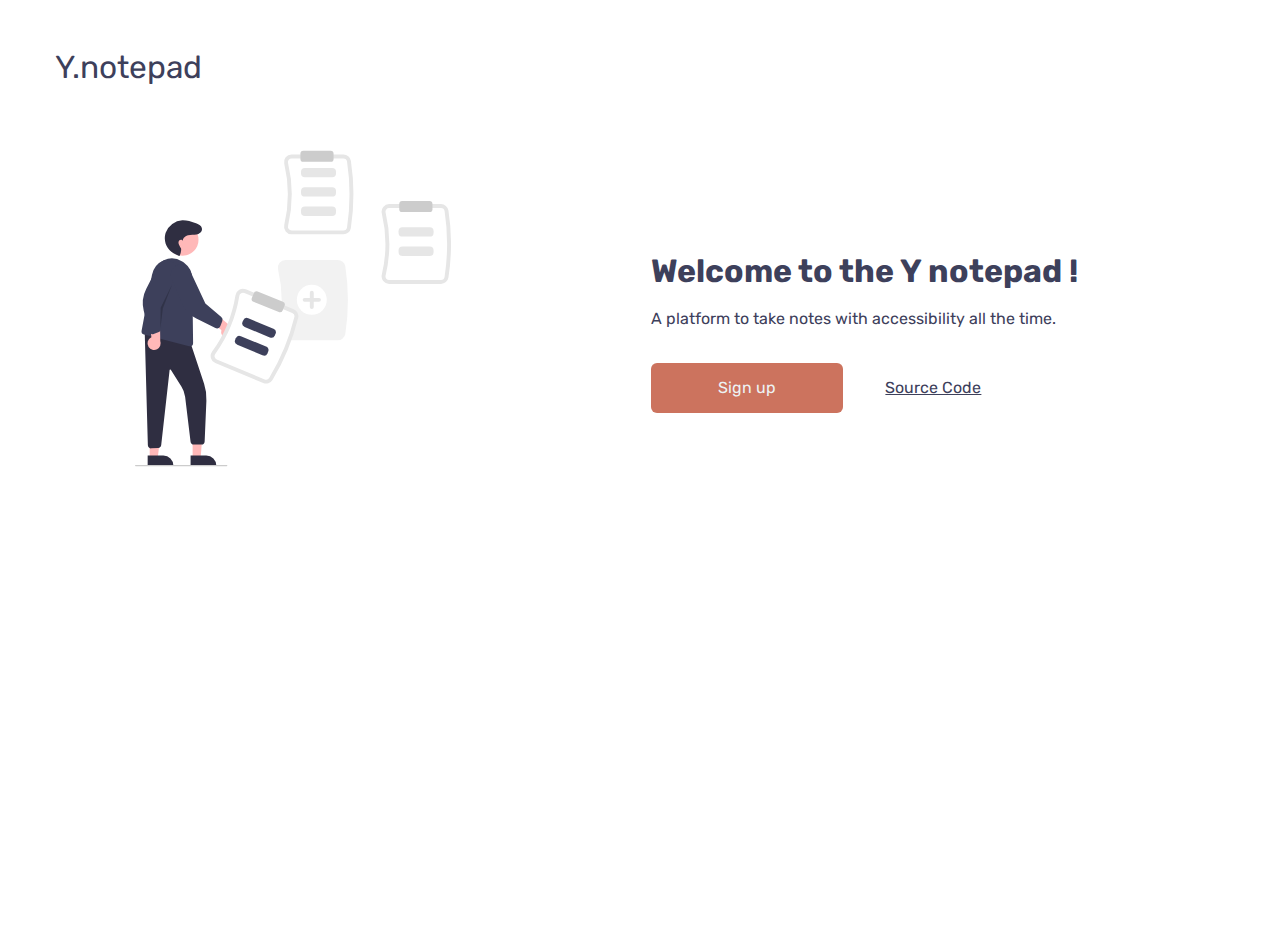
<file: index.html>
<!DOCTYPE html>
<html lang="en">
<head>
    <link rel="preconnect" href="https://fonts.googleapis.com">
    <link rel="stylesheet" href="../style/style.css">
    <link rel="stylesheet" href="../style/main.css">
<link rel="preconnect" href="https://fonts.gstatic.com" crossorigin>
<link href="https://fonts.googleapis.com/css2?family=Rubik:ital,wght@0,300..900;1,300..900&display=swap" rel="stylesheet">
    <meta charset="UTF-8">
    <meta type="description" content="Y notepad is a web application for taking notes and saving them , made by Youness Barahou.">
    <meta name="viewport" content="width=device-width, initial-scale=1.0">
    <title>Document</title>
</head>
<body>
    <nav>
        <div>Y.notepad</div>
    </nav>
    <div id="hero-section">
    <img id="mock" src="../assets/mock.svg" alt="a man taking notes">
    <div id="text-hero">
        <h1>Welcome to the Y notepad !</h1>
        <p id="first-p">A platform to take notes with accessibility all the time.</p>
        <div class="last-hero">
            <button id="sign"><a href="#">Sign up</a></button>
            <a id="special-a"href="https://github.com/younessbarahou/notetaking-yns.git">Source Code</a>
        </div>
    </div>
</div>
</body>
</html>
</file>
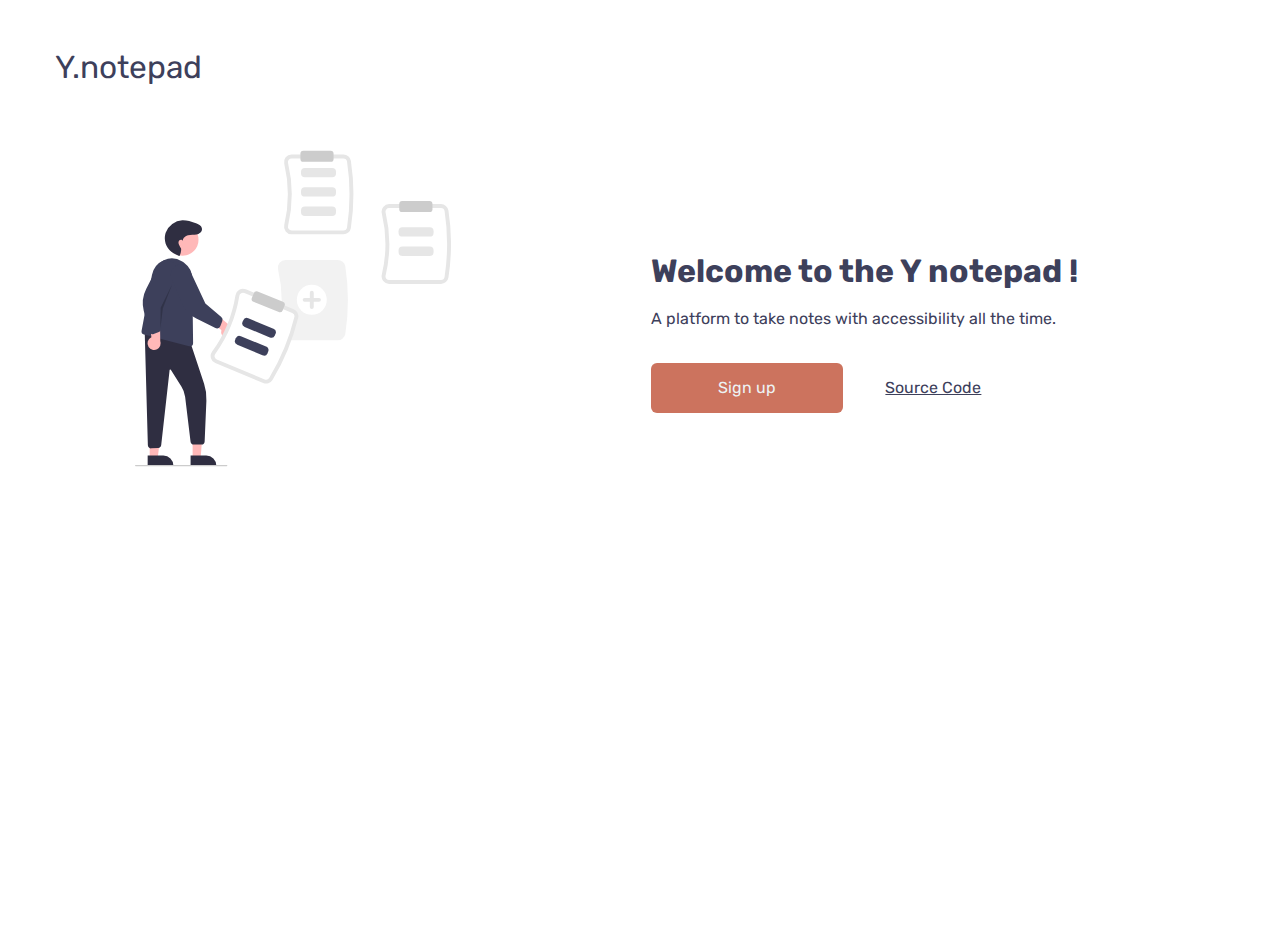
<file: pages/index.html>
<!DOCTYPE html>
<html lang="en">
<head>
    <link rel="preconnect" href="https://fonts.googleapis.com">
    <link rel="stylesheet" href="../style/main.css">
<link rel="preconnect" href="https://fonts.gstatic.com" crossorigin>
<link href="https://fonts.googleapis.com/css2?family=Rubik:ital,wght@0,300..900;1,300..900&display=swap" rel="stylesheet">
    <meta charset="UTF-8">
    <meta type="description" content="Y notepad is a web application for taking notes and saving them , made by Youness Barahou.">
    <meta name="viewport" content="width=device-width, initial-scale=1.0">
    <title>Y notepad</title>
</head>
<body>
    <nav>
        <div>Y.notepad</div>
    </nav>
    <div id="hero-section">
    <img id="mock" src="../assets/mock.svg" alt="a man taking notes">
    <div id="text-hero">
        <h1>Welcome to the Y notepad !</h1>
        <p id="first-p">A platform to take notes with accessibility all the time.</p>
        <div class="last-hero">
            <button id="sign"><a href="signup.html">Sign up</a></button>
            <a id="special-a"href="https://github.com/younessbarahou/notetaking-yns.git">Source Code</a>
        </div>
    </div>
</div>
</body>
</html>
</file>
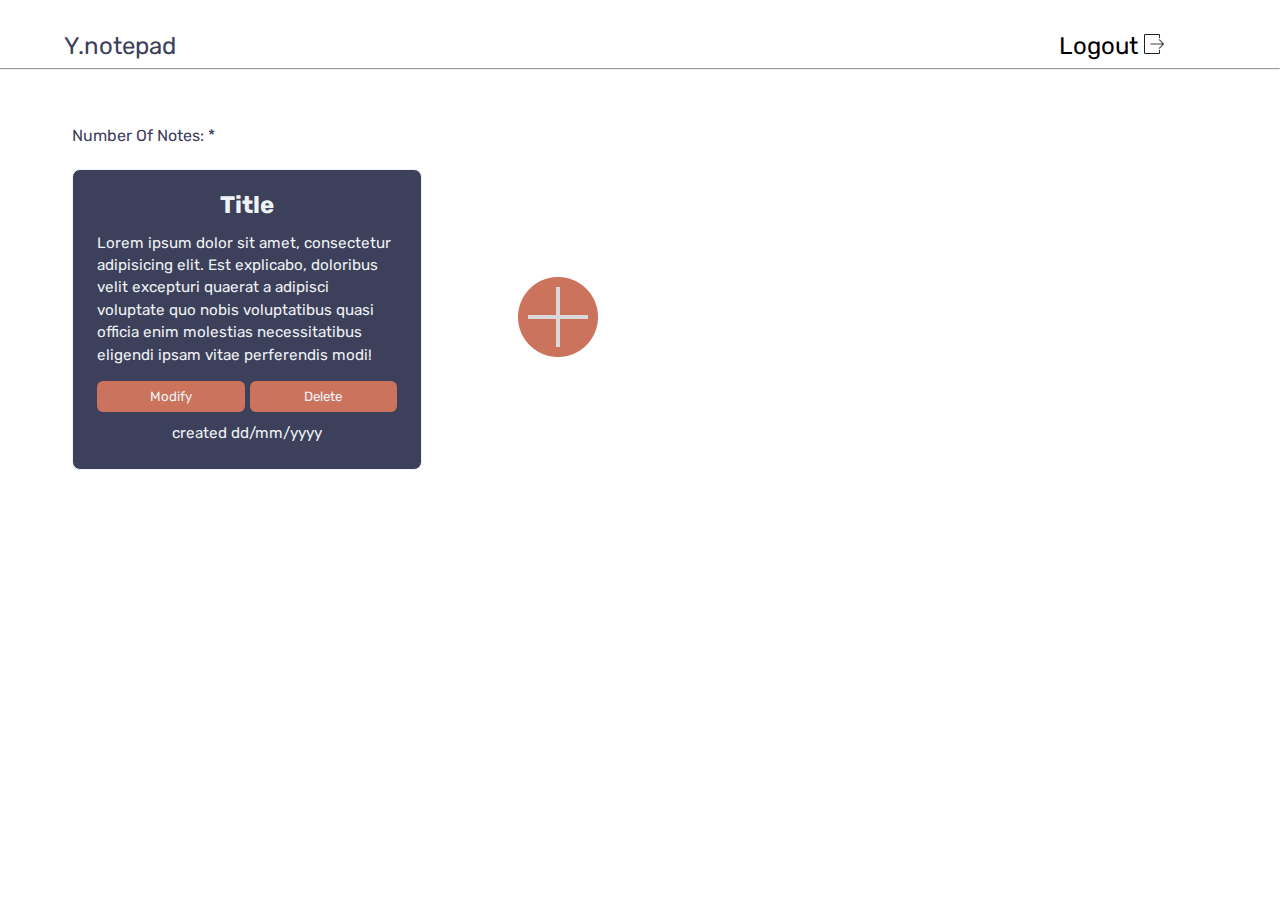
<file: pages/home.html>
<!DOCTYPE html>
<html lang="en">
<head>
    <link href="https://fonts.googleapis.com/css2?family=Rubik:ital,wght@0,300..900;1,300..900&display=swap" rel="stylesheet">
    <meta charset="UTF-8">
    <link rel="stylesheet" href="../style/home.css">
    <meta name="viewport" content="width=device-width, initial-scale=1.0">
    <title>Document</title>
</head>
<body>
    <nav>
        <div><a href="index.html">Y.notepad</a></div>
        <div id="logout">Logout <img src="../assets/logout.png" width="20px"></div>
    </nav>
    <hr>
    <div id="nb-notes">Number Of Notes: <span>*</span></div>
    <div id="note-all">
    <div id="note">
        <div id="title">Title</div>
        <p>Lorem ipsum dolor sit amet, consectetur adipisicing elit. Est explicabo, doloribus velit excepturi quaerat a adipisci voluptate quo nobis voluptatibus quasi officia enim molestias necessitatibus eligendi ipsam vitae perferendis modi!</p>
        <div id="btn">
            <button>Modify</button>
            <button>Delete</button>
        </div>
        <div id="date">created dd/mm/yyyy</div>
    </div>
    <div id="add">
        <img src="../assets/add.png" alt="add button" onclick="">
    </div>
</div>
</body>
</html>
</file>
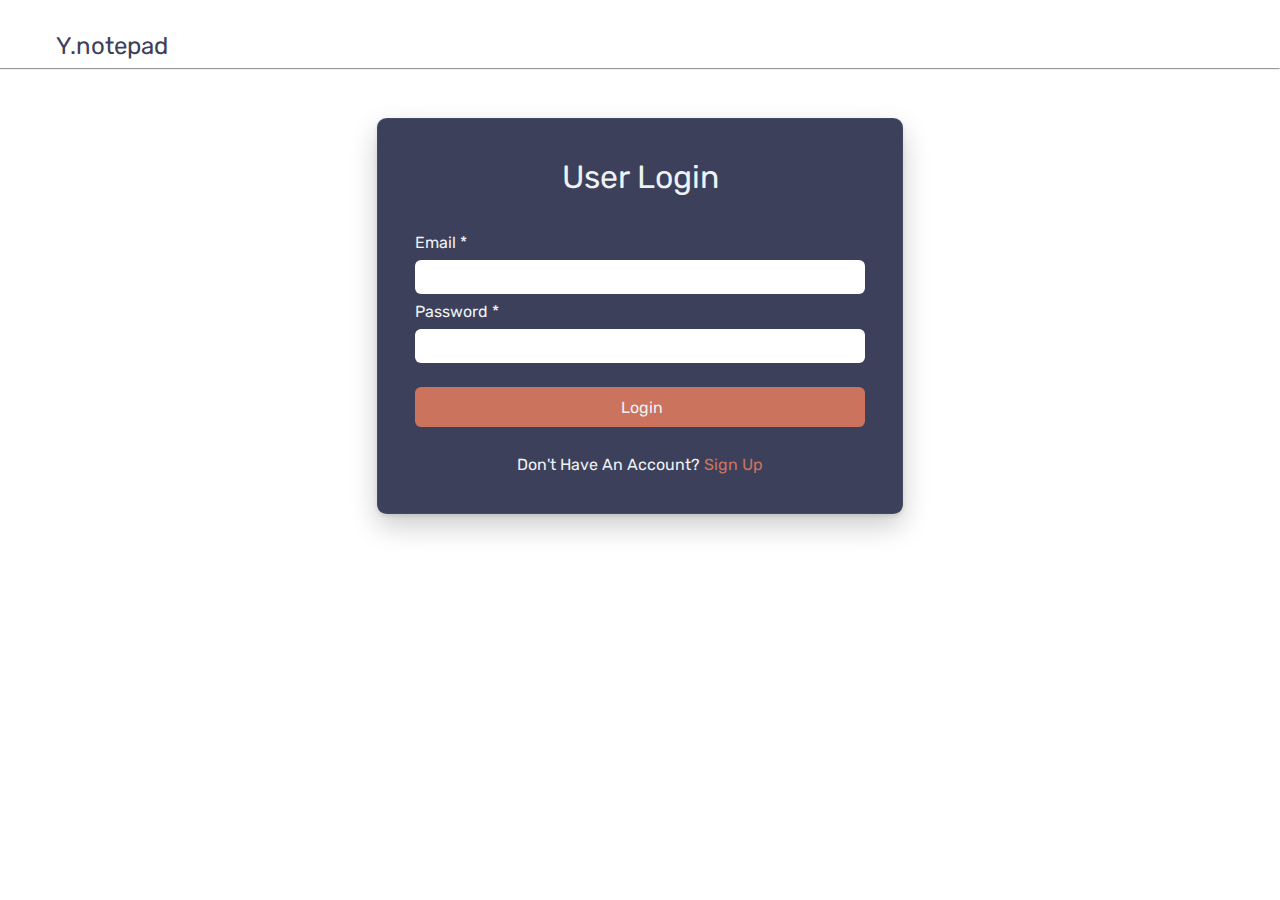
<file: pages/login.html>
<!DOCTYPE html>
<html lang="en">
<head>
    <meta charset="UTF-8">
    <link rel="stylesheet" href="../style/login.css">
    <link rel="preconnect" href="https://fonts.gstatic.com" crossorigin>
<link href="https://fonts.googleapis.com/css2?family=Rubik:ital,wght@0,300..900;1,300..900&display=swap" rel="stylesheet">
    <meta name="viewport" content="width=device-width, initial-scale=1.0">
    <title>Login</title>
</head>
<body>
    <nav>
        <div><a href="index.html">Y.notepad</a></div>
    </nav>
    <hr>
    <form action="" method="post">
        <center><h1>User Login</h1></center>
        <label>Email <span class="etoil">*</span></label>
        <input type="text" name="email" id="email" oninput="return email.style.backgroundColor='white'">
        <label>Password <span class="etoil">*</span></label>
        <input type="password" name="password" id="password" oninput="return password.style.backgroundColor='white';">
        <span>Email or Password are incorrect</span>
        <input type="submit" value="Login">
        <div><center>Don't Have An Account? <a href="signup.html">Sign Up</a></center></div>
    </form>
</body>
<script src="../scripts/script-login.js"> </script>
</html>
</file>
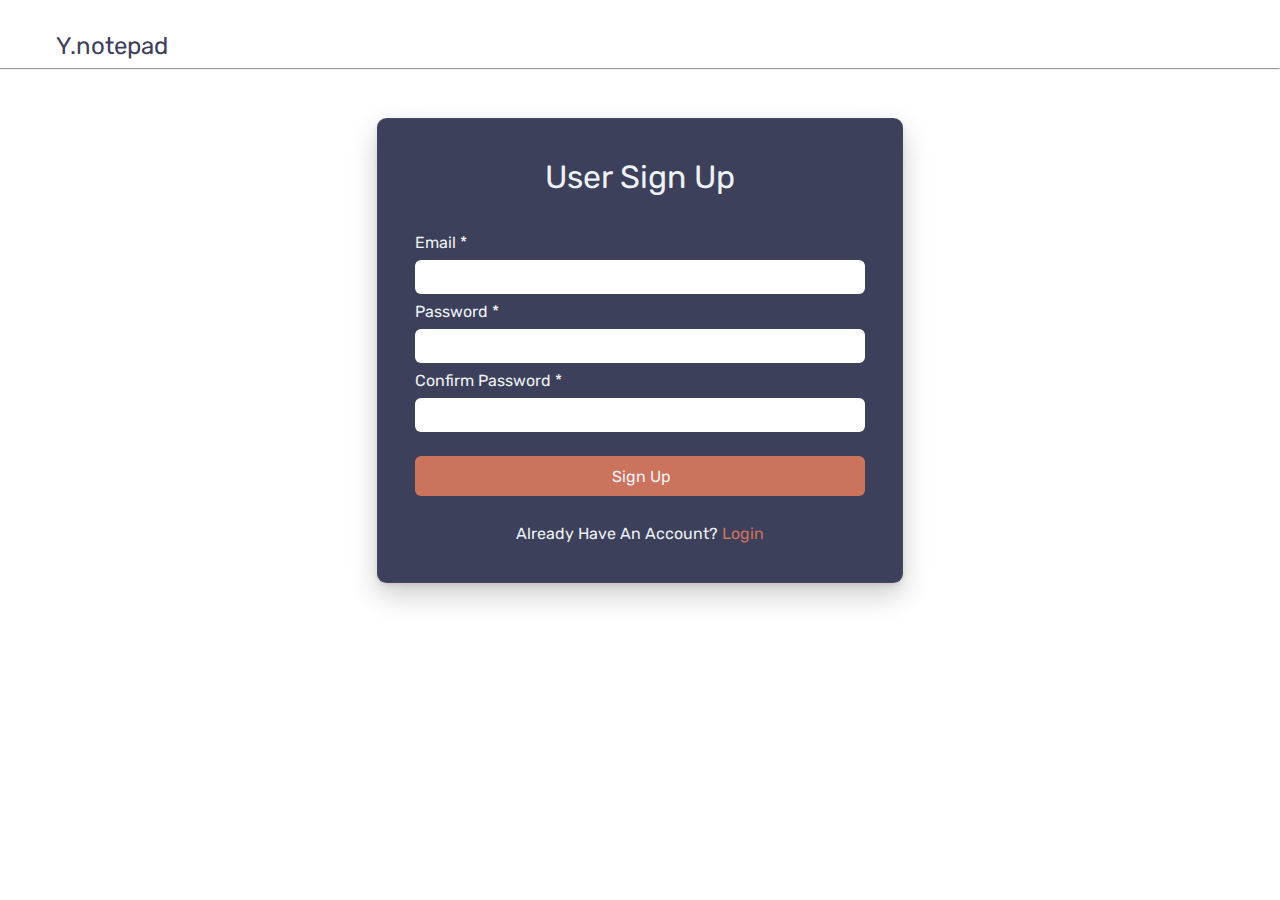
<file: pages/signup.html>
<!DOCTYPE html>
<html lang="en">
<head>
    <meta charset="UTF-8">
    <link rel="stylesheet" href="../style/signup.css">
    <link rel="preconnect" href="https://fonts.gstatic.com" crossorigin>
<link href="https://fonts.googleapis.com/css2?family=Rubik:ital,wght@0,300..900;1,300..900&display=swap" rel="stylesheet">
    <meta name="viewport" content="width=device-width, initial-scale=1.0">
    <title>Sign Up</title>
</head>
<body>
    <nav>
        <div><a href="index.html">Y.notepad</a></div>
    </nav>
    <hr>
    <form action="" method="post">
        <center><h1>User Sign Up</h1></center>
        <label for="email">Email <span class="etoil">*</span></label>
        <input type="text" name="email" id="email" oninput="return email.style.backgroundColor='white'">
        <label for="password">Password <span class="etoil">*</span></label>
        <input type="password" name="password" id="password" oninput="return password.style.backgroundColor='white'">
        <label for="c-passowrd">Confirm Password <span class="etoil">*</span></label>
        <input type="password" name="c-password" id="cpassword" oninput="return cpassword.style.backgroundColor='white'">
        <span>Passwords does not match</span>
        <input type="submit" value="Sign Up">
        <div><center>Already Have An Account? <a href="login.html">Login</a></center></div>
    </form>
</body>
<script src="../scripts/script-signup.js"></script>
</html>
</file>
<file: style/style.css>

</file>
<file: style/main.css>
*, ::before, ::after {
	box-sizing: border-box;
	scroll-behavior: smooth;
	line-height:var(--line-height); /* also for: letter-spacing? */
	background-repeat: no-repeat;
}
html {
	block-size: 100%; /* 100dvh? */
	word-break:break-word;
	overflow-wrap:break-word;
	-webkit-hyphens: auto;
	hyphens: auto;
	hyphenate-limit-chars:auto 3; /* only chrome >= 109 */
	tab-size: 4;
	--line-height: calc(1em + .5rem);
	-webkit-tap-highlight-color: transparent;
	font-family: system-ui, BlinkMacSystemFont, "Segoe UI", Roboto, "Helvetica Neue", Arial, "Noto Sans", sans-serif;
	font-size: calc(12px + .3vw);
	scrollbar-gutter: stable;
	overflow-y: auto;
}
body {
	margin:auto;
	min-block-size: 100%;
	font-size:max(1rem, 16px); /* 16px => safari ios dont zoom in */
}
h1, h2, h3, h4, h5, h6 {
	margin-block:1em;
}
h1, h2, h3, h4, h5, h6, figcaption, blockquote, legend, caption { /* th? */
	text-wrap: balance; /* chrome 114, ff121, sf17.4? */
}
hr {
	border-style:solid;
	border-width:0 0 1px 0;
	border-top-width:0 !important;
}
video, audio, video, iframe {
	width: 100%;
	/*width:-moz-available;
	width:-webkit-fill-available;*/
}
img, svg, canvas {
	max-width: 100%;
	/* max-width:-moz-available; incompatibility causes problems
	max-width:-webkit-fill-available; */
}
img, svg, video, canvas {
	object-fit:cover;
	height: auto;
}
video { background-color:#aaa; }
script, style {
	white-space: pre;
	font-family: monospace;
	margin-block: 1rem;
	overflow:auto;
}
/* table */
table {
	border-collapse: collapse;
	border-spacing: 0; /* if not collapsed, border-spacing defaults to 0 */
	font-variant-numeric: tabular-nums;
}
th {
	text-align: inherit;
	text-align: -webkit-match-parent; /* inherit not working in safari */
}
/* nav */
nav a { text-decoration:none; } /* display:block? color:inherit? */
nav li { list-style: none; }
/* nav ul { padding-left:1.5em; }
nav > ul { padding-left:0; } */
nav ul { padding-inline-start:1.5em; }
nav > ul { padding-inline-start:0; }

/* clickable */
select, summary, label, button:not(:disabled), [type=checkbox], [type=radio], [type=file], .btn {
	cursor:pointer;
}

[inert] { opacity:.4; }

/* form */
input, textarea, select, button, .btn {
	padding:.2em;
	border:1px solid rgba(0,0,0,.5);
	font: inherit; /* inherits line-height which is stronger than `* { line-height:var(--line-height); }` */
	/*
	try to match immutable select-line-height
	in chrome:1.22, in ff:1.17 (best fit line-height:1.19?)
	"normal" does not work in chrome unlike appereance:none
	*/
	line-height:var(--line-height);
	--line-height:normal;
}
button, .btn {
	padding-inline:.7em;
	/* text-decoration:none; if a.btn, or a button zzz in classless*/
}
select { background-color:Field; }
textarea {
	vertical-align: baseline;
	vertical-align: -webkit-baseline-middle;
}
textarea { resize: vertical; }
/* textarea:not(:hover) { resize:none; } some browsers may stop resizing if mouse resize is none */

input, textarea { inline-size:13rem; }
[type=radio], [type=checkbox], [type=file], [type=date], [type=time], [type=datetime-local], [type=color] { inline-size:revert; }  /* todo: incomplete? */
[type=range] { vertical-align:middle }
/* here my code begins */
:root{
    --main : #EDF2F4;
    --secondary: #3D405B;
    --neutral: #CC735E;
}
*{
    user-select: none;
    font-family: Rubik , 'sans serif';
    color: var(--secondary);
}
nav {
	display: block;
	margin-left: 3rem;
	margin-top: 3rem;
	font-size: 2rem;
}
body{
	margin: 0 0.5rem;
}
#hero-section{
display: flex;
flex-direction: column;
margin: 4rem 2rem;
align-items: center;
text-align: center;
}
#mock{
	width: 16rem;
	
}
#first-p{
	padding: 0rem 3rem;
	margin-top: -1.6rem;
}
#text-hero{
    height: 100%;
	padding-top: 1rem ;
}
.last-hero{
	display: flex;
	flex-basis: 100%;
	padding: 1rem 3rem;
	gap: 10%;
}
.last-hero button{
	border: none;
	background-color: var(--neutral);
	color: var(--main);
	border-radius: 6px;
	padding: 1rem 0rem;
}
button > a{
	text-decoration: none;
	color: var(--main);
}
.last-hero button:hover{
	border: none;
	background-color: var(--secondary);
	color: var(--main);
	transition: 400ms;
}
#special-a{
	align-self: center;
}
#special-a:hover{
	color: var(--neutral);
	text-decoration: none;
	transition: 400ms;
}
.last-hero button,.last-hero a{
flex-basis: 45%;
}
@media screen and (min-width: 830px){
	.last-hero{
		padding: 1rem 0 0 0;
	}
	#first-p{
		padding: 0.5rem 0 0 0;}
	#hero-section{
		text-align: start;
	flex-direction: row;
	gap: 20%;
	margin-left: 8rem;
	margin-right: 8rem;
	}
	#mock{
		width: 20rem;
	}
	nav {
		margin: 3rem;
	}
 
}
@media screen and (min-width:500px) and (max-width:830px){
	#mock{
		width: 19rem;
	}
	nav{
		margin: 4rem;
	}
}
</file>
<file: style/home.css>
:root{
    --main : #EDF2F4;
    --secondary: #3D405B;
    --neutral: #CC735E;
    --h-neutral: #e6836d;
}
*{
    user-select: none;
    font-family: Rubik , 'sans serif';
    scroll-behavior: smooth;
}
body{
	margin: 0 1rem;
}
a{
    text-decoration: none;
    color: var(--secondary);
}
nav {
    display: flex;
    margin-left: 1rem;
    margin-top: 3rem;
    font-size: 1.5rem;
    justify-content: space-between;
}

#note-all{
    display: flex;
    flex-direction: column;
    align-items: center;
    gap: 5rem;
}
#note{
    margin: 0 1rem;
    padding: 0 1.5rem;
    border: 1px solid;
    text-align: center;
    color: var(--main);
    background-color: var(--secondary);
    border-radius: 8px;
    max-width: 300px;
    line-height: 1.4rem;
}
#note > p{
    text-align: start;
    font-size: 0.95rem;
}
#title{
    font-weight: 700;
    margin-top: 1.5rem;
    font-size: 1.5rem;
}
#note button{
    background-color: var(--neutral);
    border: none;
    color: var(--main);
    padding: 0.5rem 0;
    width: 50%;
    border-radius: 6px;
}
hr{
    color: var(--secondary);
    width: 100vw;
    margin-left: -18px;
}

#note button:hover{
    background-color: var(--h-neutral);
    cursor: pointer;
}
#btn{
    display: flex;
    gap: 5px;
}
#nb-notes{
    margin: 3.5rem 1rem 1.5rem 1rem;
    color: var(--secondary);
}
#date{
    margin-top: 10px;
    padding-bottom: 1.5rem;
    font-size: 0.95rem;
}
#logout{
    margin-right:20px;
}
#logout:hover{
    color: red;
    cursor: pointer;
    transition: 300ms;
}
@media screen and (min-width:800px){
    #note-all{
        flex-direction: row;
        margin: 0rem 2.5rem;
    }
    #nb-notes{
        margin-left: 3.5rem;
    }
    #logout{
        margin-right:100px;
    }
    nav{
        margin-left: 3rem;
	    margin-top: 2rem;
    }
}
</file>
<file: style/login.css>
:root{
    --main : #EDF2F4;
    --secondary: #3D405B;
    --neutral: #CC735E;
    --h-neutral: #e6836d;
}
*{
    user-select: none;
    font-family: Rubik , 'sans serif';
    scroll-behavior: smooth;
}
nav {
	display: block;
	margin-left: 1rem;
	margin-top: 3rem;
	font-size: 1.5rem;
}
body{
	margin: 0 0.5rem;
}
form{
    border: 1px solid;
    display: flex;
    flex-direction: column;
    margin: 3rem 1rem;
    padding: 0rem 2.4rem;
    background-color: var(--secondary);
    color: var(--main);
    border-radius: 0.6rem;
    border: none;
    box-shadow: rgba(0, 0, 0, 0.2) 0px 12px 28px 0px, rgba(0, 0, 0, 0.1) 0px 2px 4px 0px, rgba(255, 255, 255, 0.05) 0px 0px 0px 1px inset;
}
a{
    text-decoration: none;
    color: var(--secondary);
}
form h1{
    margin-top: 2.5rem;
    padding-bottom: 1rem;
    font-weight: 400;
    font-size: 22px;
}
form input,form label{
    margin-bottom: 8px;
    font-size: 12px;
}
form input{
    height: 32px;
    border-radius: 6px;
    border: none;
    padding-left: 0.6rem;
}
form input:focus{
    outline-color: none;
}
form input[type="submit"]{
    margin-top: 1rem;
    height: 40px;
    background-color: var(--neutral);
    color: var(--main);
}
form >span{
    color: #FF9E9E;
    font-size: 12px;
    display: none;
}
form input[type="submit"]:hover{
    background-color: var(--h-neutral);
    cursor: pointer;
    transition: 300ms;
}
form div{
    margin-bottom: 2.5rem;
    font-size: 12px;
    margin-top: 1.2rem;
}
hr{
    color: var(--secondary);
    width: 100vw;
    margin-left: -10px;
}
form a{
    text-decoration: none;
    color: var(--neutral);
}

@media screen and (min-width: 640px){
    form{
        margin-left: auto;
        margin-right: auto;
        width: 450px;
    }
    form input,form label,form >span{
        font-size: 16px;
    }
    form div{
        font-size: 16px;
    }
    nav{
        margin-left: 3rem;
	    margin-top: 2rem;
    }
    form h1{
        font-size: 32px;
    }
}
</file>
<file: style/signup.css>
:root {
    --main: #EDF2F4;
    --secondary: #3D405B;
    --neutral: #CC735E;
    --h-neutral: #e6836d;
}

* {
    user-select: none;
    font-family: Rubik, 'sans serif';
    scroll-behavior: smooth;
}

nav {
    display: block;
    margin-left: 1rem;
    margin-top: 3rem;
    font-size: 1.5rem;
}
a{
    text-decoration: none;
    color: var(--secondary);
}
body {
    margin: 0 0.5rem;
}

form {
    border: 1px solid;
    display: flex;
    flex-direction: column;
    margin: 3rem 1rem;
    padding: 0rem 2.4rem;
    background-color: var(--secondary);
    color: var(--main);
    border-radius: 0.6rem;
    border: none;
    box-shadow: rgba(0, 0, 0, 0.2) 0px 12px 28px 0px, rgba(0, 0, 0, 0.1) 0px 2px 4px 0px, rgba(255, 255, 255, 0.05) 0px 0px 0px 1px inset;
}

form h1 {
    margin-top: 2.5rem;
    padding-bottom: 1rem;
    font-weight: 400;
    font-size: 22px;
}

form input,
form label {
    margin-bottom: 8px;
    font-size: 12px;
}

form input {
    height: 32px;
    border-radius: 6px;
    border: none;
    padding-left: 0.6rem;
}

form input:focus {
    outline-color: none;
}

form input[type="submit"] {
    margin-top: 1rem;
    height: 40px;
    background-color: var(--neutral);
    color: var(--main);
}

form>span {
    color: #FF9E9E;
    font-size: 12px;
    display: none;
}

form input[type="submit"]:hover {
    background-color: var(--h-neutral);
    cursor: pointer;
    transition: 300ms;
}
hr{
    color: var(--secondary);
    width: 100vw;
    margin-left: -10px;
}
form div {
    margin-bottom: 2.5rem;
    font-size: 12px;
    margin-top: 1.2rem;
}

form a {
    text-decoration: none;
    color: var(--neutral);
}

@media screen and (min-width: 640px) {
    form {
        margin-left: auto;
        margin-right: auto;
        width: 450px;
    }

    form input,
    form label,
    form > span {
        font-size: 16px;
    }

    form div {
        font-size: 16px;
    }

    nav {
        margin-left: 3rem;
        margin-top: 2rem;
    }

    form h1 {
        font-size: 32px;
    }
}
</file>
